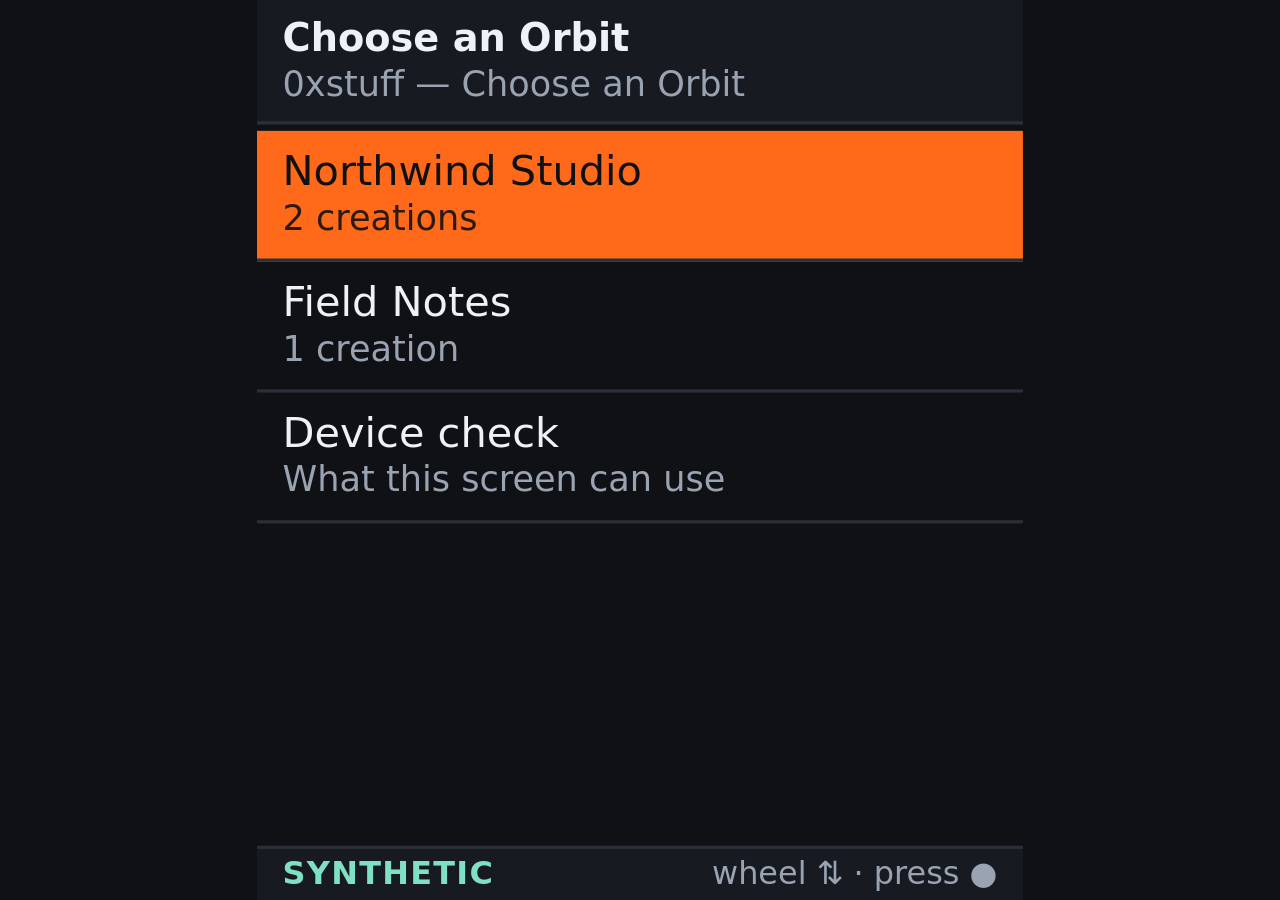
<file: index.html>
<!doctype html>
<html lang="en">
<head>
<meta charset="utf-8">
<meta http-equiv="Content-Security-Policy" content="default-src 'none'; script-src 'self'; style-src 'self'; img-src 'self' data:; connect-src 'none'; base-uri 'none'; form-action 'none'">
<meta name="viewport" content="width=240, height=282, initial-scale=1, user-scalable=no">
<title>ORBIT companion P0</title>
<link rel="stylesheet" href="styles.css">
</head>
<body data-fit="screen">
<div id="r1" aria-live="polite"></div>
<script src="fixtures.js"></script>
<script src="adapter-synthetic.js"></script>
<script src="companion.js"></script>
<script src="boot.js"></script>
</body>
</html>
</file>
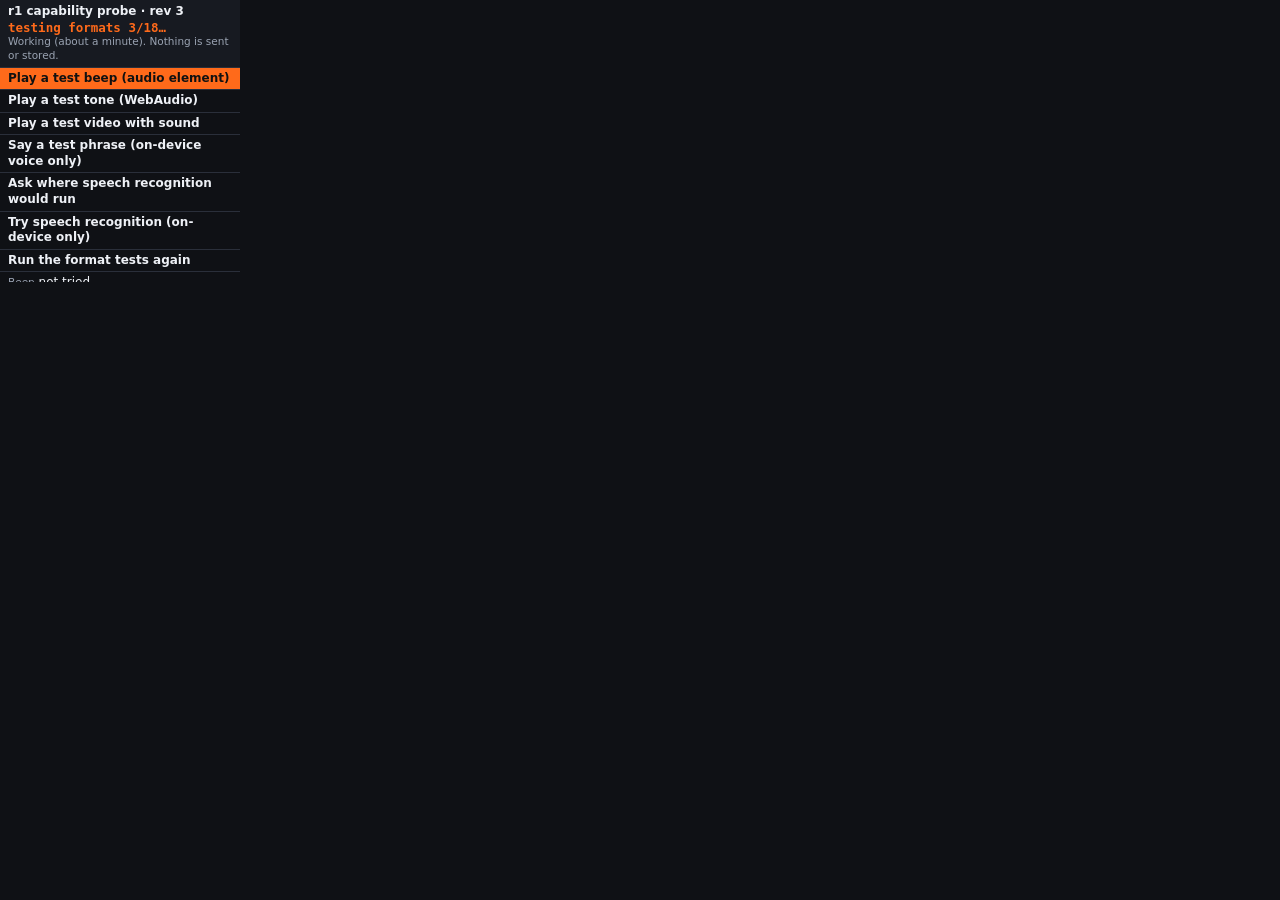
<file: capability-probe/index.html>
<!doctype html>
<html lang="en">
<head>
<meta http-equiv="Content-Security-Policy" content="default-src 'none'; script-src 'self'; style-src 'self'; img-src 'self' blob:; media-src 'self' blob:; connect-src 'self'; base-uri 'none'; form-action 'none'; object-src 'none'">
<meta charset="utf-8">
<meta name="viewport" content="width=240, initial-scale=1">
<meta name="referrer" content="no-referrer">
<title>r1 capability probe</title>
<link rel="stylesheet" href="cap.css?rev=3">
<script src="cap.js?rev=3"></script>
</head>
<body>
<div id="cap"></div>
<div id="stage" aria-hidden="true"></div>
<div id="player" hidden></div>
</body>
</html>
</file>
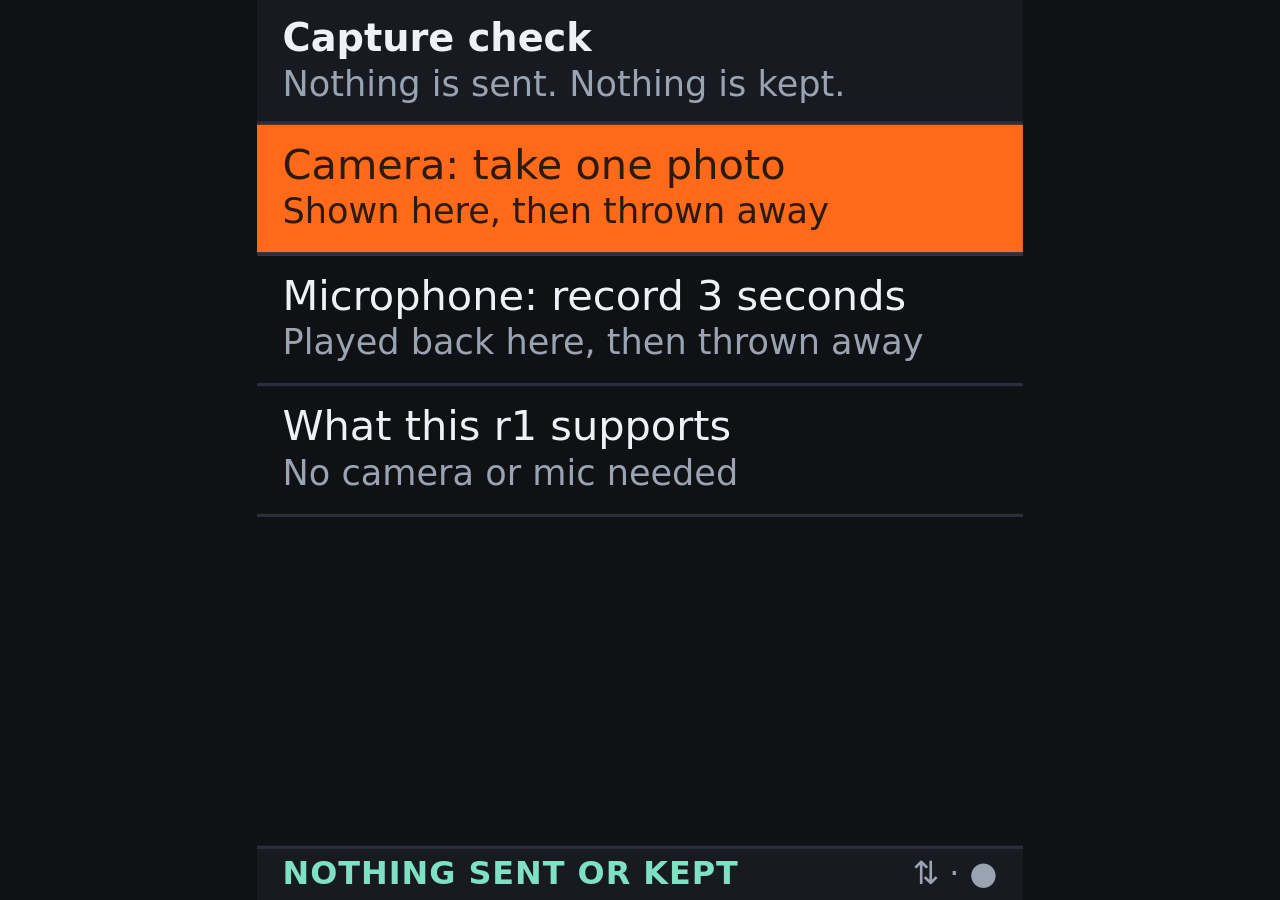
<file: capture/index.html>
<!doctype html>
<html lang="en">
<head>
<meta charset="utf-8">
<meta http-equiv="Content-Security-Policy" content="default-src 'none'; script-src 'self'; style-src 'self'; img-src 'self' blob:; media-src 'self' blob:; connect-src 'none'; base-uri 'none'; form-action 'none'">
<meta name="viewport" content="width=240, height=282, initial-scale=1, user-scalable=no">
<title>Capture check</title>
<link rel="stylesheet" href="capture.css">
</head>
<body>
<div id="r1">
  <header class="hd"><div class="t" id="title">Capture check</div><div class="s" id="sub">Nothing is sent. Nothing is kept.</div></header>
  <div class="media" id="media">
    <video id="live" autoplay muted playsinline hidden></video>
    <img id="shot" alt="The photo just taken (kept only on this screen)" hidden>
    <div class="meter" id="meter" hidden><div class="bar" id="bar"></div></div>
  </div>
  <main class="bd" id="bd"></main>
  <div class="note" id="note" role="status" hidden></div>
  <footer class="ft"><span class="safe">NOTHING SENT OR KEPT</span><span id="hint">⇅ · ●</span></footer>
</div>
<audio id="play" hidden></audio>
<script src="capture.js"></script>
</body>
</html>
</file>
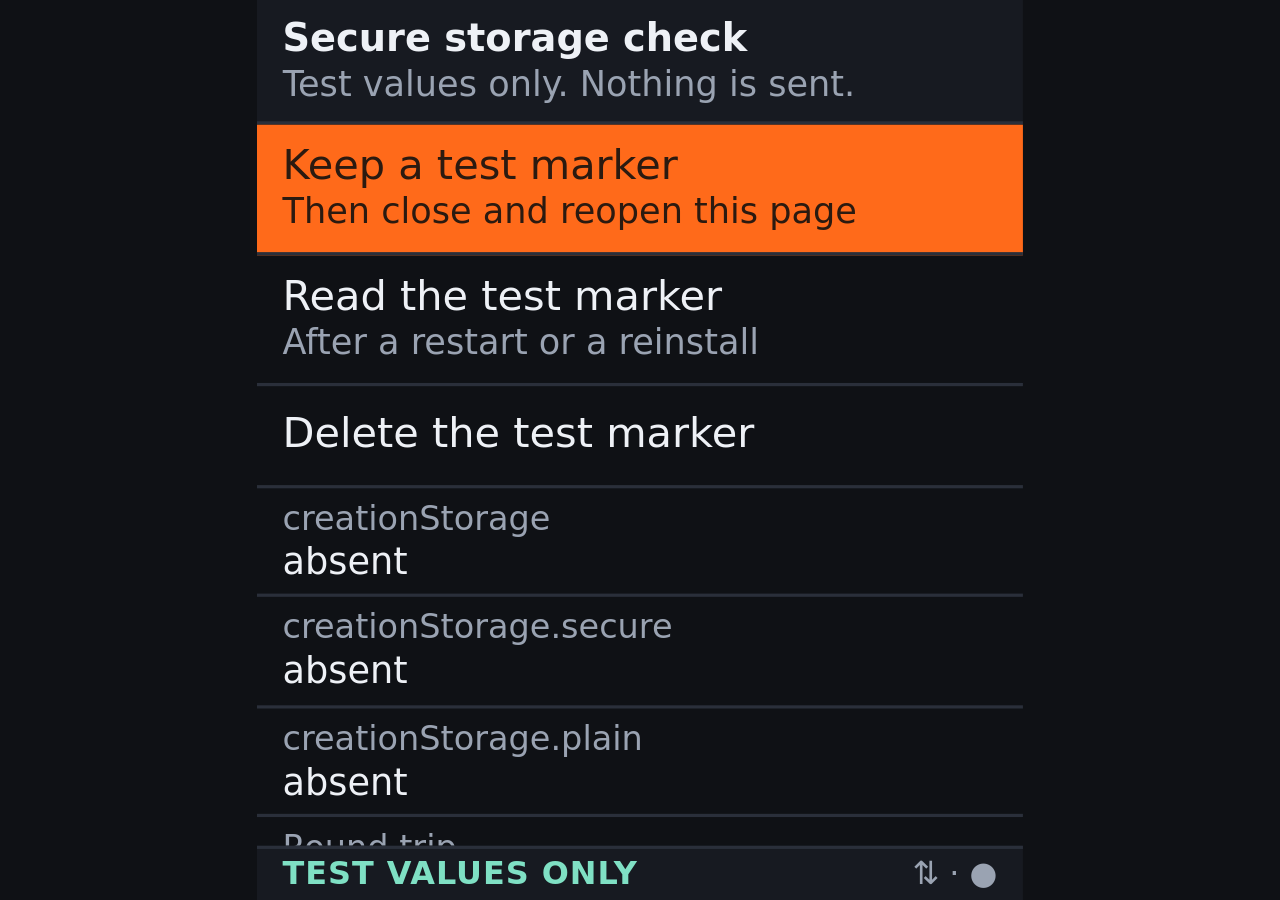
<file: secure-check/index.html>
<!doctype html>
<html lang="en">
<head>
<meta charset="utf-8">
<meta http-equiv="Content-Security-Policy" content="default-src 'none'; script-src 'self'; style-src 'self'; connect-src 'none'; base-uri 'none'; form-action 'none'">
<meta name="viewport" content="width=240, height=282, initial-scale=1, user-scalable=no">
<title>Secure storage check</title>
<link rel="stylesheet" href="check.css">
</head>
<body>
<div id="r1">
  <header class="hd"><div class="t" id="title">Secure storage check</div><div class="s" id="sub">Test values only. Nothing is sent.</div></header>
  <main class="bd" id="bd"></main>
  <div class="note" id="note" role="status" hidden></div>
  <footer class="ft"><span class="safe">TEST VALUES ONLY</span><span id="hint">⇅ · ●</span></footer>
</div>
<script src="check.js"></script>
</body>
</html>
</file>
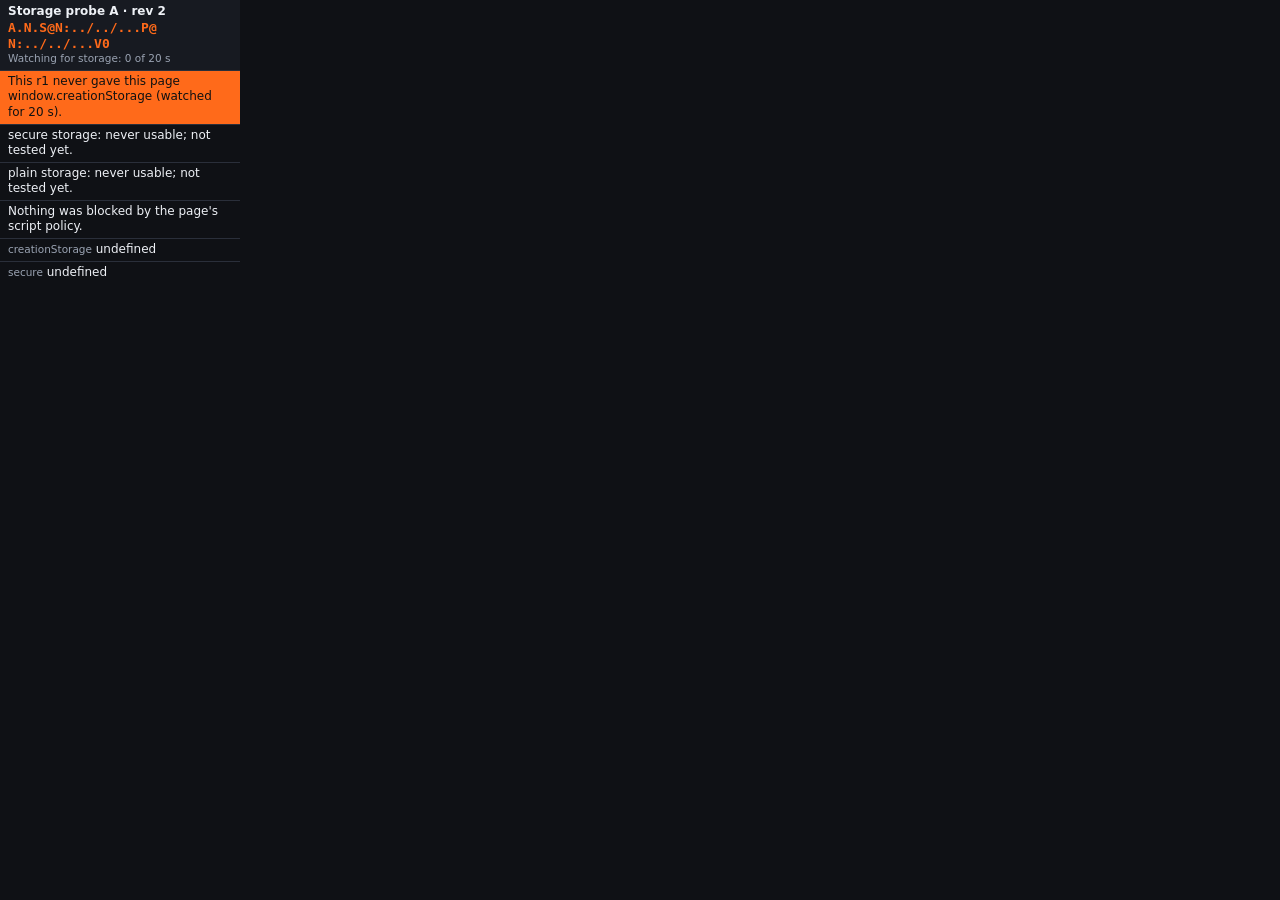
<file: storage-probe/a/index.html>
<!doctype html>
<html lang="en" data-variant="A">
<head>
<meta http-equiv="Content-Security-Policy" content="default-src 'none'; script-src 'self'; style-src 'self'; img-src 'self'; connect-src 'none'; base-uri 'none'; form-action 'none'; object-src 'none'">
<meta charset="utf-8">
<meta name="viewport" content="width=240, initial-scale=1">
<meta name="referrer" content="no-referrer">
<title>Storage probe A</title>
<link rel="stylesheet" href="../probe.css?rev=2">
<script src="../probe.js?rev=2"></script>
</head>
<body>
<div id="probe"></div>
</body>
</html>
</file>
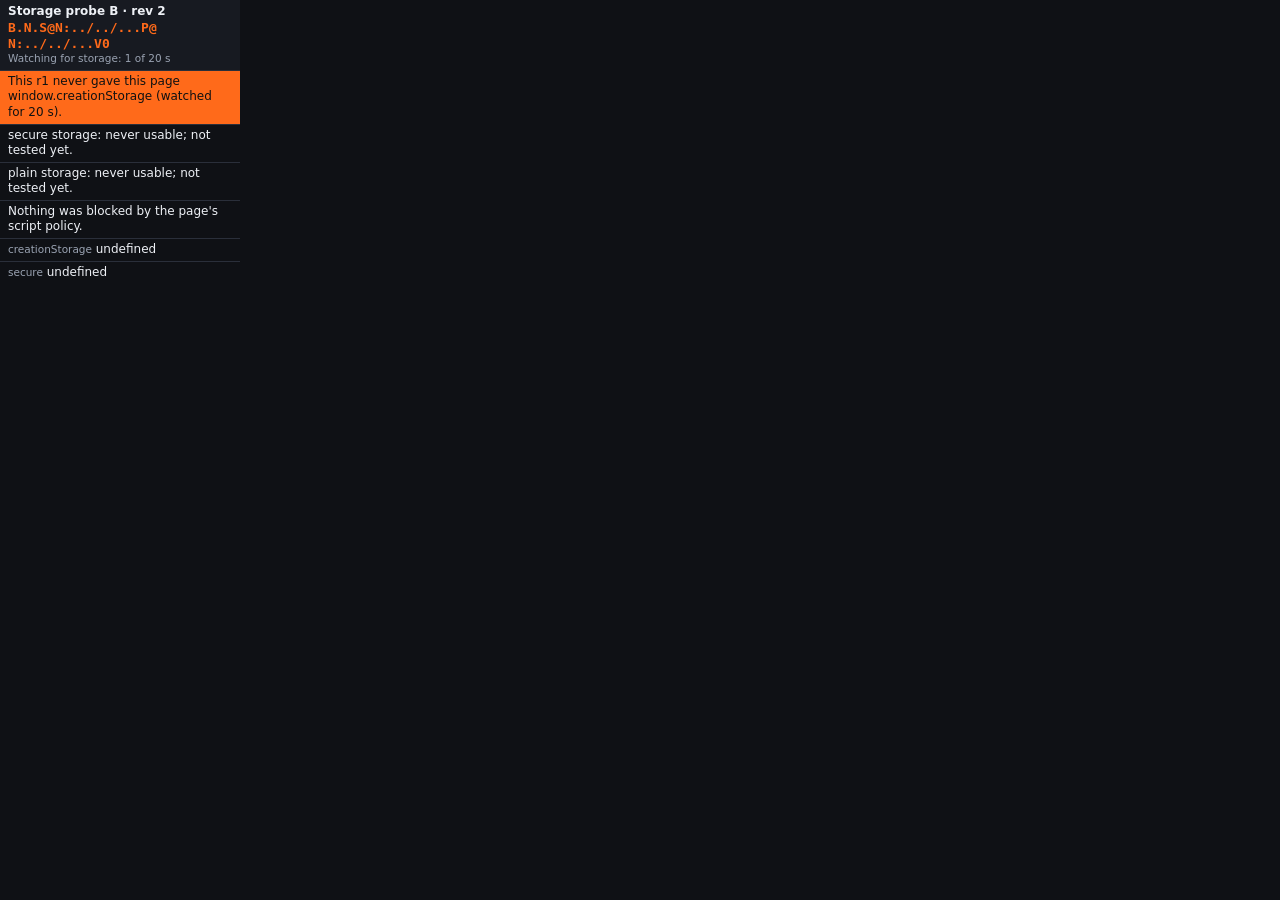
<file: storage-probe/b/index.html>
<!doctype html>
<html lang="en" data-variant="B">
<head>
<meta http-equiv="Content-Security-Policy" content="connect-src 'none'; base-uri 'none'; form-action 'none'; object-src 'none'">
<meta charset="utf-8">
<meta name="viewport" content="width=240, initial-scale=1">
<meta name="referrer" content="no-referrer">
<title>Storage probe B</title>
<link rel="stylesheet" href="../probe.css?rev=2">
<script src="../probe.js?rev=2"></script>
</head>
<body>
<div id="probe"></div>
</body>
</html>
</file>
<file: styles.css>
/* r1 ORBIT companion P0. The device screen is 240x282 (creations limit). */
:root {
  --bg: #0f1115; --panel: #171a21; --line: #2a2f3a; --text: #eef1f6; --muted: #9aa3b2;
  --accent: #ff6a1a; /* close to the r1's orange */ --hi-bg: #ff6a1a; --hi-text: #111;
  --warn-bg: #3a2a10; --warn-text: #ffd28a; --syn: #7fe0c4;
}
* { box-sizing: border-box; }
html, body { margin: 0; background: var(--bg); color: var(--text); font: 13px/1.25 system-ui, -apple-system, "Segoe UI", sans-serif; }

#r1 { width: 240px; height: 282px; overflow: hidden; background: var(--bg); position: relative; }
body[data-fit="screen"] { overflow: hidden; width: 100vw; height: 100vh; }
.r1 { display: flex; flex-direction: column; width: 240px; height: 282px; }
.hd { flex: none; padding: 5px 8px 4px; border-bottom: 1px solid var(--line); background: var(--panel); }
.crumb { font-weight: 600; font-size: 12px; white-space: nowrap; overflow: hidden; text-overflow: ellipsis; }
.who { color: var(--muted); font-size: 11px; white-space: nowrap; overflow: hidden; text-overflow: ellipsis; }
.banner { flex: none; background: var(--warn-bg); color: var(--warn-text); font-size: 11px; padding: 3px 8px; }
.bd { flex: 1 1 auto; overflow-y: auto; padding: 2px 0; scrollbar-width: none; }
.bd::-webkit-scrollbar { display: none; }
.msg { margin: 6px 8px; }
.fine { margin: 4px 8px; color: var(--muted); font-size: 11px; }
.list { list-style: none; margin: 0; padding: 0; }
.it { padding: 5px 8px; border-bottom: 1px solid var(--line); min-height: 34px; display: flex; flex-direction: column; justify-content: center; }
.it .l { white-space: nowrap; overflow: hidden; text-overflow: ellipsis; }
.it .s { color: var(--muted); font-size: 11px; white-space: nowrap; overflow: hidden; text-overflow: ellipsis; }
.it.hi { background: var(--hi-bg); color: var(--hi-text); }
.it.hi .s { color: #2b1a10; }
.it.info { color: var(--muted); font-size: 11px; font-style: italic; min-height: 28px; white-space: normal; }
.it.info .l { white-space: normal; }
.it.fact { min-height: 0; padding: 3px 8px; }
.it.fact .l { font-size: 10.5px; color: var(--muted); }
.it.fact.hi .l { color: #2b1a10; }
.it.fact .s { font-size: 11.5px; color: var(--text); white-space: normal; word-break: break-word; }
.it.fact.hi .s { color: var(--hi-text); }
.file { display: flex; gap: 6px; padding: 4px 8px; align-items: flex-start; }
.pv { width: 72px; height: 54px; border-radius: 4px; flex: none; }
.meta { list-style: none; margin: 0; padding: 0; font-size: 10.5px; color: var(--muted); min-width: 0; }
.meta li { white-space: nowrap; overflow: hidden; text-overflow: ellipsis; }
.path { margin: 2px 8px 2px 26px; padding: 0; font-size: 12px; }
.facts { margin: 4px 8px; font-size: 10.5px; }
.facts dt { color: var(--muted); }
.facts dd { margin: 0 0 3px 0; word-break: break-word; }
.note { flex: none; background: #1f2b3d; color: #cfe3ff; font-size: 11px; padding: 3px 8px; }
.ft { flex: none; display: flex; justify-content: space-between; padding: 2px 8px; font-size: 10px; color: var(--muted); border-top: 1px solid var(--line); background: var(--panel); }
.syn { color: var(--syn); font-weight: 700; letter-spacing: 0.04em; }

/* Harness page only */
.harness { display: flex; gap: 20px; padding: 16px; align-items: flex-start; flex-wrap: wrap; }
.frame { padding: 10px; border-radius: 18px; background: var(--accent); }
.frame.z2 #r1 { zoom: 2; }
.side { max-width: 460px; }
.side h1 { font-size: 16px; margin: 0 0 6px; }
.side h2 { font-size: 13px; margin: 14px 0 6px; color: var(--muted); text-transform: uppercase; letter-spacing: 0.05em; }
.side p { margin: 4px 0; color: var(--muted); }
.side kbd { background: var(--panel); border: 1px solid var(--line); border-radius: 3px; padding: 0 4px; font-size: 12px; }
.ctl { display: flex; flex-wrap: wrap; gap: 6px; }
.ctl button { background: var(--panel); color: var(--text); border: 1px solid var(--line); border-radius: 6px; padding: 5px 8px; font: inherit; cursor: pointer; }
.ctl button:hover { border-color: var(--accent); }
.log { font: 11px/1.35 ui-monospace, Consolas, monospace; color: var(--muted); background: var(--panel); border: 1px solid var(--line); border-radius: 6px; padding: 6px; max-height: 170px; overflow: auto; white-space: pre-wrap; margin: 0; }
.tag { display: inline-block; background: #12382e; color: var(--syn); border-radius: 4px; padding: 1px 6px; font-weight: 700; }
</file>
<file: capability-probe/cap.css>
/* r1 capability probe: 240x282, plain list; no fonts or images from elsewhere. */
:root { --bg: #0f1115; --panel: #171a21; --line: #2a2f3a; --text: #eef1f6; --muted: #9aa3b2; --accent: #ff6a1a; }
* { box-sizing: border-box; }
html, body { margin: 0; background: var(--bg); color: var(--text); font: 12px/1.3 system-ui, -apple-system, "Segoe UI", sans-serif; }
#cap { width: 240px; height: 282px; overflow: hidden; display: flex; flex-direction: column; }
.hd { flex: none; padding: 4px 8px; background: var(--panel); border-bottom: 1px solid var(--line); }
.hd .t { font-weight: 700; font-size: 12px; }
.hd .c { font: 700 12.5px/1.25 ui-monospace, Consolas, monospace; color: var(--accent); word-break: break-all; }
.hd .s { color: var(--muted); font-size: 10.5px; }
.list { list-style: none; margin: 0; padding: 0; overflow-y: auto; flex: 1 1 auto; scrollbar-width: none; }
.list::-webkit-scrollbar { display: none; }
.list li { padding: 3px 8px; border-bottom: 1px solid var(--line); word-break: break-word; }
.list li.act { font-weight: 600; }
.list li.hi { background: var(--accent); color: #111; }
.list .k { color: var(--muted); font-size: 10.5px; }
.list li.hi .k { color: #2b1a10; }
/* the test media decode off to the side, 16x12, never shown */
#stage { position: fixed; left: 0; top: 0; width: 16px; height: 12px; overflow: hidden; opacity: 0.01; pointer-events: none; }
.probe-media { width: 16px; height: 12px; }
/* the "test video with sound" plays visibly, top right */
#player { position: fixed; right: 4px; top: 4px; width: 64px; height: 48px; background: #000; border: 1px solid var(--line); }
#player[hidden] { display: none; }
.player { width: 64px; height: 48px; display: block; }
</file>
<file: capture/capture.css>
/* r1 capture check: 240x282, same look as the ORBIT companion P0. */
:root { --bg: #0f1115; --panel: #171a21; --line: #2a2f3a; --text: #eef1f6; --muted: #9aa3b2; --hi: #ff6a1a; --hi-text: #111; --safe: #7fe0c4; }
* { box-sizing: border-box; }
html, body { margin: 0; background: var(--bg); color: var(--text); font: 13px/1.25 system-ui, -apple-system, "Segoe UI", sans-serif; overflow: hidden; width: 100%; height: 100%; }
#r1 { width: 240px; height: 282px; display: flex; flex-direction: column; overflow: hidden; }
.hd { flex: none; padding: 5px 8px 4px; background: var(--panel); border-bottom: 1px solid var(--line); }
.hd .t { font-weight: 600; font-size: 12px; white-space: nowrap; overflow: hidden; text-overflow: ellipsis; }
.hd .s { color: var(--muted); font-size: 11px; white-space: nowrap; overflow: hidden; text-overflow: ellipsis; }
.media { flex: none; display: flex; justify-content: center; align-items: center; gap: 6px; }
.media video, .media img { max-width: 232px; max-height: 96px; border-radius: 4px; margin: 3px 0; background: #000; }
.meter { width: 220px; height: 10px; border: 1px solid var(--line); border-radius: 5px; margin: 6px 0; overflow: hidden; }
.meter .bar { height: 100%; width: 0; background: var(--safe); }
.meter .bar.w0 { width: 0; } .meter .bar.w1 { width: 10%; } .meter .bar.w2 { width: 20%; } .meter .bar.w3 { width: 30%; }
.meter .bar.w4 { width: 40%; } .meter .bar.w5 { width: 50%; } .meter .bar.w6 { width: 60%; } .meter .bar.w7 { width: 70%; }
.meter .bar.w8 { width: 80%; } .meter .bar.w9 { width: 90%; } .meter .bar.w10 { width: 100%; }
.bd { flex: 1 1 auto; overflow-y: auto; scrollbar-width: none; }
.bd::-webkit-scrollbar { display: none; }
.list { list-style: none; margin: 0; padding: 0; }
.it { padding: 5px 8px; border-bottom: 1px solid var(--line); min-height: 32px; display: flex; flex-direction: column; justify-content: center; }
.it .l { white-space: nowrap; overflow: hidden; text-overflow: ellipsis; }
.it .s { color: var(--muted); font-size: 11px; white-space: normal; word-break: break-word; }
.it.fact { min-height: 0; padding: 3px 8px; }
.it.fact .l { font-size: 10.5px; color: var(--muted); }
.it.fact .s { font-size: 11.5px; color: var(--text); }
.it.hi { background: var(--hi); color: var(--hi-text); }
.it.hi .s, .it.hi .l { color: #2b1a10; }
.note { flex: none; background: #1f2b3d; color: #cfe3ff; font-size: 11px; padding: 3px 8px; }
.ft { flex: none; display: flex; white-space: nowrap; justify-content: space-between; padding: 2px 8px; font-size: 10px; color: var(--muted); border-top: 1px solid var(--line); background: var(--panel); }
.safe { color: var(--safe); font-weight: 700; letter-spacing: 0.03em; }
[hidden] { display: none !important; }
</file>
<file: secure-check/check.css>
/* r1 capture check: 240x282, same look as the ORBIT companion P0. */
:root { --bg: #0f1115; --panel: #171a21; --line: #2a2f3a; --text: #eef1f6; --muted: #9aa3b2; --hi: #ff6a1a; --hi-text: #111; --safe: #7fe0c4; }
* { box-sizing: border-box; }
html, body { margin: 0; background: var(--bg); color: var(--text); font: 13px/1.25 system-ui, -apple-system, "Segoe UI", sans-serif; overflow: hidden; width: 100%; height: 100%; }
#r1 { width: 240px; height: 282px; display: flex; flex-direction: column; overflow: hidden; }
.hd { flex: none; padding: 5px 8px 4px; background: var(--panel); border-bottom: 1px solid var(--line); }
.hd .t { font-weight: 600; font-size: 12px; white-space: nowrap; overflow: hidden; text-overflow: ellipsis; }
.hd .s { color: var(--muted); font-size: 11px; white-space: nowrap; overflow: hidden; text-overflow: ellipsis; }
.media { flex: none; display: flex; justify-content: center; align-items: center; gap: 6px; }
.media video, .media img { max-width: 232px; max-height: 96px; border-radius: 4px; margin: 3px 0; background: #000; }
.meter { width: 220px; height: 10px; border: 1px solid var(--line); border-radius: 5px; margin: 6px 0; overflow: hidden; }
.meter .bar { height: 100%; width: 0; background: var(--safe); }
.meter .bar.w0 { width: 0; } .meter .bar.w1 { width: 10%; } .meter .bar.w2 { width: 20%; } .meter .bar.w3 { width: 30%; }
.meter .bar.w4 { width: 40%; } .meter .bar.w5 { width: 50%; } .meter .bar.w6 { width: 60%; } .meter .bar.w7 { width: 70%; }
.meter .bar.w8 { width: 80%; } .meter .bar.w9 { width: 90%; } .meter .bar.w10 { width: 100%; }
.bd { flex: 1 1 auto; overflow-y: auto; scrollbar-width: none; }
.bd::-webkit-scrollbar { display: none; }
.list { list-style: none; margin: 0; padding: 0; }
.it { padding: 5px 8px; border-bottom: 1px solid var(--line); min-height: 32px; display: flex; flex-direction: column; justify-content: center; }
.it .l { white-space: nowrap; overflow: hidden; text-overflow: ellipsis; }
.it .s { color: var(--muted); font-size: 11px; white-space: normal; word-break: break-word; }
.it.fact { min-height: 0; padding: 3px 8px; }
.it.fact .l { font-size: 10.5px; color: var(--muted); }
.it.fact .s { font-size: 11.5px; color: var(--text); }
.it.hi { background: var(--hi); color: var(--hi-text); }
.it.hi .s, .it.hi .l { color: #2b1a10; }
.note { flex: none; background: #1f2b3d; color: #cfe3ff; font-size: 11px; padding: 3px 8px; }
.ft { flex: none; display: flex; white-space: nowrap; justify-content: space-between; padding: 2px 8px; font-size: 10px; color: var(--muted); border-top: 1px solid var(--line); background: var(--panel); }
.safe { color: var(--safe); font-weight: 700; letter-spacing: 0.03em; }
[hidden] { display: none !important; }
</file>
<file: storage-probe/probe.css>
/* r1 storage probe: 240x282, plain list; no fonts or images from elsewhere. */
:root { --bg: #0f1115; --panel: #171a21; --line: #2a2f3a; --text: #eef1f6; --muted: #9aa3b2; --accent: #ff6a1a; }
* { box-sizing: border-box; }
html, body { margin: 0; background: var(--bg); color: var(--text); font: 12px/1.3 system-ui, -apple-system, "Segoe UI", sans-serif; }
#probe { width: 240px; height: 282px; overflow: hidden; display: flex; flex-direction: column; }
.hd { flex: none; padding: 4px 8px; background: var(--panel); border-bottom: 1px solid var(--line); }
.hd .t { font-weight: 700; font-size: 12px; }
.hd .c { font: 700 13px/1.25 ui-monospace, Consolas, monospace; color: var(--accent); word-break: break-all; }
.hd .s { color: var(--muted); font-size: 10.5px; }
.list { list-style: none; margin: 0; padding: 0; overflow-y: auto; flex: 1 1 auto; scrollbar-width: none; }
.list::-webkit-scrollbar { display: none; }
.list li { padding: 3px 8px; border-bottom: 1px solid var(--line); word-break: break-word; }
.list li.hi { background: var(--accent); color: #111; }
.list .k { color: var(--muted); font-size: 10.5px; }
.list li.hi .k { color: #2b1a10; }
</file>
